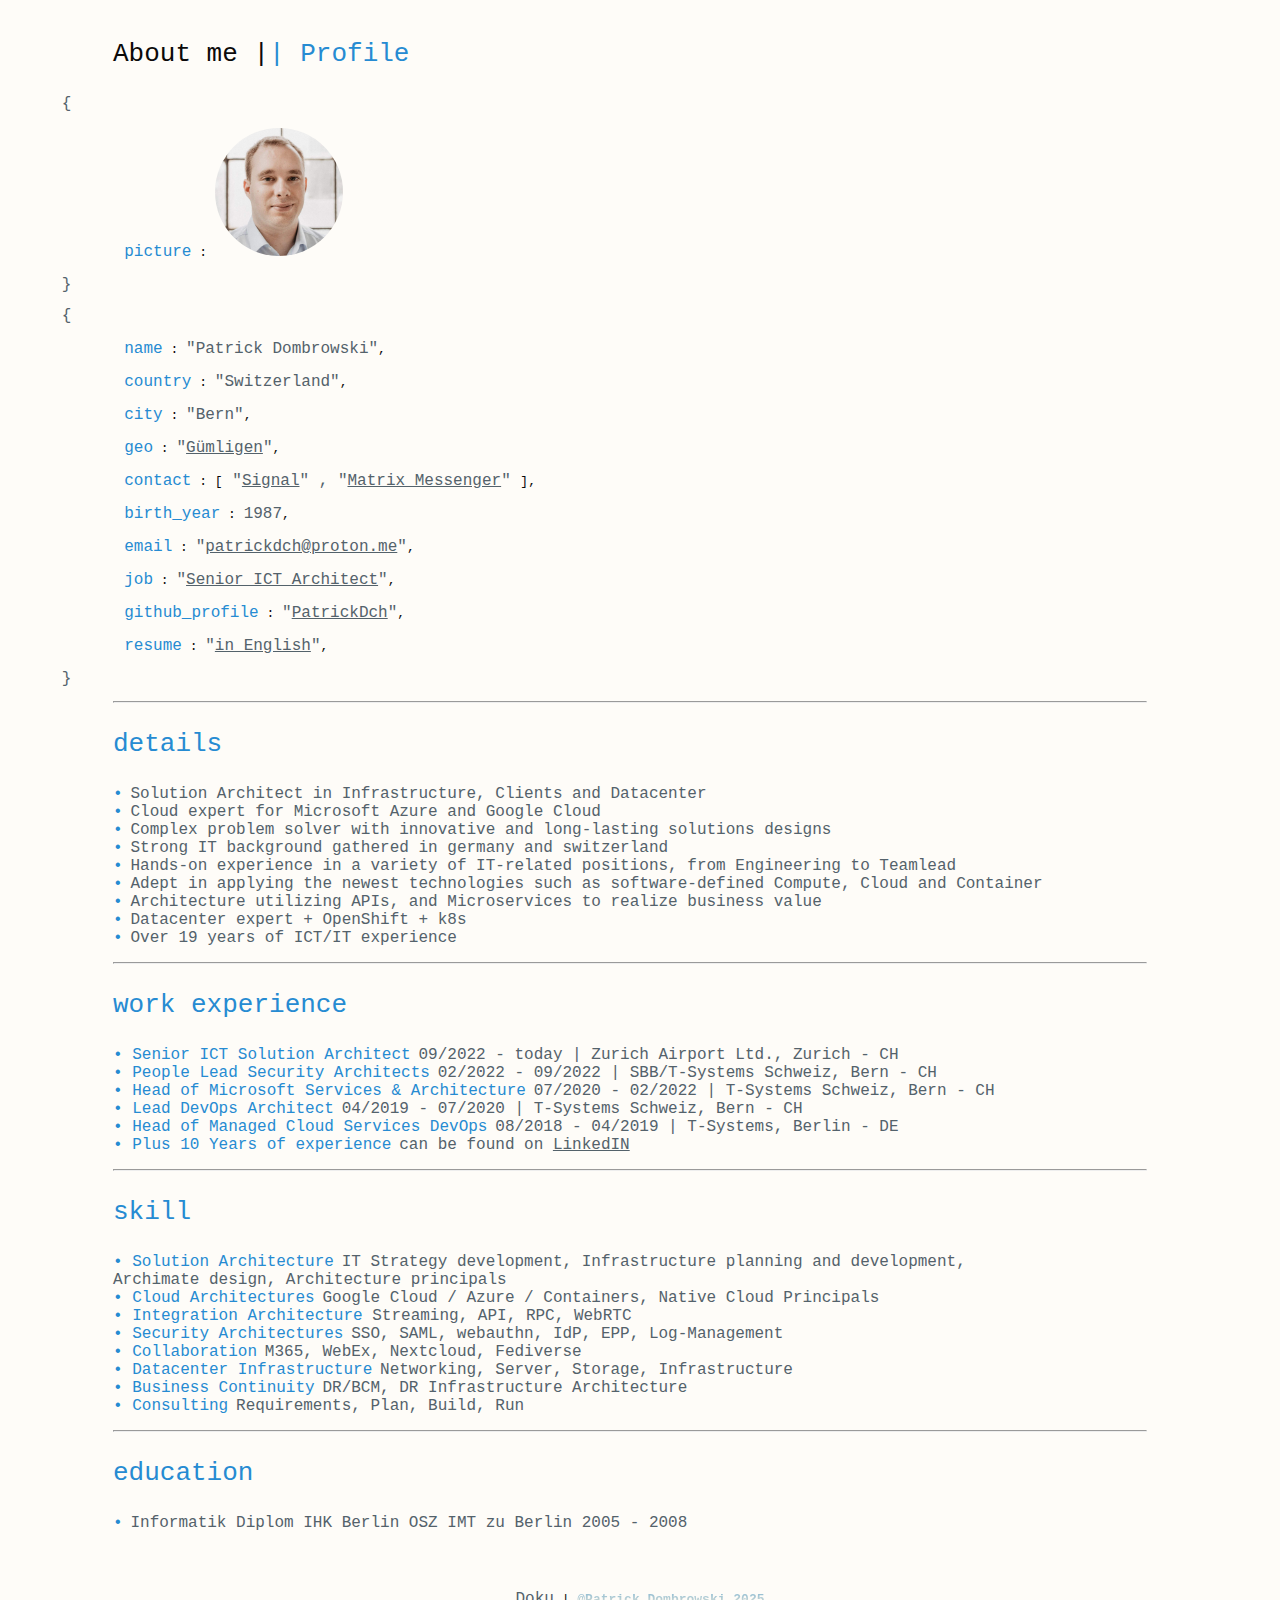
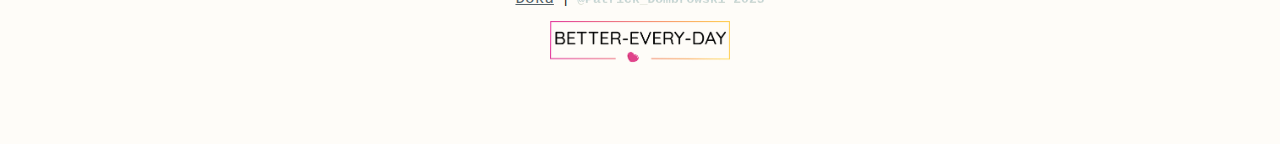
<file: index.html>
<!doctype html>
<html color-mode="light" lang="en">

<head>
	<title>Patrick Dombrowski</title>
	<meta charset="utf-8">
	<meta name="viewport" content="width=device-width, initial-scale=1, shrink-to-fit=no">

	<meta name="description" content="patrick dombrowski about me">
	<meta name="keywords" content="dombrowski, patrick, dombrowski patrick, patrick dombrowski">
	<!--!Font Awesome Free 6.6.0 by @fontawesome - https://fontawesome.com License - https://fontawesome.com/license/free Copyright 2024 Fonticons, Inc.-->
	<link rel="shortcut icon" href="favicon.ico">
	<link rel="icon" type="image/png" href="favicon-32x32.png" sizes="32x32" />
	<link rel="icon" type="image/png" href="favicon-16x16.png" sizes="16x16" />
	
	<link rel="stylesheet" href="css/style.css">
	<script>
		/*to prevent Firefox FOUC, this must be here*/
		let FF_FOUC_FIX;
	  </script>
	
</head>
<main>
<h1>About me |<font class="color">| Profile</font></h1>
<div id="mepicture">
<pre><font class="brack">{</font><br />
	<span class="field">picture</span> : <span class="value"><img class="circle" src="img/me.jpeg"></span><br />
<font class="brack">}</font>
</div>
</pre>
<div id="me">
<pre><font class="brack">{</font><br />
	<span class="field">name</span> : <span class="value">"Patrick Dombrowski"</span>,<br />
	<span class="field">country</span> : <span class="value">"Switzerland"</span>,<br />
	<span class="field">city</span> : <span class="value">"Bern"</span>,<br />
	<span class="field">geo</span> : <span class="value">"<a href="https://www.openstreetmap.org/search?query=g%C3%BCmligen+schweiz#map=15/46.93432/7.50551" target="_blank">Gümligen</a>"</span>,<br />
	<span class="field">contact</span> : [<span class="value"> "<a href=https://signal.group/#CjQKIA9JDhFqcayRtUA06aUvke2WRqBmePKtOIJhGILGRVgBEhA2hvQQLLSptMVO2XE90nBv target="_blank">Signal</a>" , "<a href="https://matrix.to/#/@pdombrow:matrix.org" target="_blank">Matrix Messenger</a>" </span>],<br />
	<span class="field">birth_year</span> : <span class="value">1987</span>,<br />
	<span class="field">email</span> : <span class="value">"<a href="mailto:patrickdch@proton.me">patrickdch@proton.me</a>"</span>,<br />
	<span class="field">job</span> : <span class="value">"<a href="https://www.linkedin.com/in/patrickdch" target="_blank">Senior ICT Architect</a>"</span>,<br />
	<span class="field">github_profile</span> : <span class="value">"<a href="https://github.com/PatrickDch" target="_blank">PatrickDch</a>"</span>,<br />
	<span class="field">resume</span> : <span class="value">"<a href="#worke" target="_blank">in English</a>"</span>,<br />
<font class="brack">}</font>
</pre>
</div>
<hr>
<h1><font class="color" id="details">details</font></h1>
<div>
<span class="field">&bullet;</span> <span class="value">Solution Architect in Infrastructure, Clients and Datacenter</span><br />
<span class="field">&bullet;</span> <span class="value">Cloud expert for Microsoft Azure and Google Cloud</span><br />
<span class="field">&bullet;</span> <span class="value">Complex problem solver with innovative and long-lasting solutions designs</span><br />
<span class="field">&bullet;</span> <span class="value">Strong IT background gathered in germany and switzerland</span><br />
<span class="field">&bullet;</span> <span class="value">Hands-on experience in a variety of IT-related positions, from Engineering to Teamlead</span><br />
<span class="field">&bullet;</span> <span class="value">Adept in applying the newest technologies such as software-defined Compute, Cloud and Container</span><br />
<span class="field">&bullet;</span> <span class="value">Architecture utilizing APIs, and Microservices to realize business value</span><br />
<span class="field">&bullet;</span> <span class="value">Datacenter expert + OpenShift + k8s</span><br />
<span class="field">&bullet;</span> <span class="value">Over 19 years of ICT/IT experience</span><br />
</div>
<br />
<hr>
<h1><font class="color" id="worke">work experience</font></h1>
<div>
	<span class="field">&bullet; Senior ICT Solution Architect</span> <span class="value">09/2022 - today | Zurich Airport Ltd., Zurich - CH</span><br />
	<span class="field">&bullet; People Lead Security Architects</span> <span class="value">02/2022 - 09/2022 | SBB/T-Systems Schweiz, Bern - CH</span><br />
	<span class="field">&bullet; Head of Microsoft Services & Architecture</span> <span class="value">07/2020 - 02/2022 | T-Systems Schweiz, Bern - CH</span><br />
	<span class="field">&bullet; Lead DevOps Architect</span> <span class="value">04/2019 - 07/2020 | T-Systems Schweiz, Bern - CH</span><br />
	<span class="field">&bullet; Head of Managed Cloud Services DevOps</span> <span class="value">08/2018 - 04/2019 | T-Systems, Berlin - DE</span><br />
	<span class="field">&bullet; Plus 10 Years of experience</span> <span class="value">can be found on <a href="https://www.linkedin.com/in/patrickdch" target="_blank">LinkedIN</a></span><br />
</div>
<br />
<hr>
<h1><font class="color" id="skill">skill</font></h1>
<div>
	<span class="field">&bullet; Solution Architecture</span> <span class="value">IT Strategy development, Infrastructure planning and development,<br />Archimate design, Architecture principals</span><br />
	<span class="field">&bullet; Cloud Architectures</span> <span class="value">Google Cloud / Azure / Containers, Native Cloud Principals</span><br />
	<span class="field">&bullet; Integration Architecture </span> <span class="value">Streaming, API, RPC, WebRTC</span><br />
	<span class="field">&bullet; Security Architectures</span> <span class="value">SSO, SAML, webauthn, IdP, EPP, Log-Management</span><br />
	<span class="field">&bullet; Collaboration</span> <span class="value">M365, WebEx, Nextcloud, Fediverse</span><br />
	<span class="field">&bullet; Datacenter Infrastructure</span> <span class="value">Networking, Server, Storage, Infrastructure</span><br />
	<span class="field">&bullet; Business Continuity</span> <span class="value">DR/BCM, DR Infrastructure Architecture</span><br />
	<span class="field">&bullet; Consulting</span> <span class="value">Requirements, Plan, Build, Run</span><br />
</div>
<br />
<hr>
<h1><font class="color" id="education">education</font></h1>
<div>
	<span class="field">&bullet;</span> <span class="value">Informatik Diplom IHK Berlin OSZ IMT zu Berlin 2005 - 2008</span><br />
</div>
</main>
<footer>
	<br />
	<br />
	<br />
	<span>
		<center> <a href="">Doku</a> | <font class="normalt-gradient">@Patrick_Dombrowski 2025</font>
			<figure>
				<div>
				  <div><img class="bg-png" src="img/bed.png"></div>
				</div>
			  </figure>
		  </p></center>
	</span>
</footer>
</script>

</html>
</file>
<file: css/style.css>
@font-face {
    font-family: "Lucida Console", monospace;
}

* {
    -webkit-font-smoothing: antialiased;
    -moz-osx-font-smoothing: grayscale;
    font-family: monospace;
    font-weight: 50;
    font-style: normal;
    font-size: medium;
}

#mepicture {
    position: relative;
    width: 100vw;
    height: auto;
    min-width: 50em;
    margin-left: -4vw;
}

#me {
    position: relative;
    width: 100vw;
    min-width: 50em;
    margin-left: -4vw;
}

.color {
    color: #268bd2;
    margin: 2rem 0;
    word-break: break-all;
    font-size: xx-large;
}

span.field {
    color: #268bd2;
    font-size: large;
      }

span.value {
    color: #54626b;
    font-size: large;
}

span a {
    color: #54626b;
    font-size: large;
}

.brack {
    color: #54626b;
    font-size: large;
}


h1 {
    margin: 2rem 0;
    word-break: break-all;
    font-size: xx-large;
}

h2 {
    color: #268bd2;
    font-size: x-large;
    padding: 0;
    margin: 0;
}

main {
    margin: auto;
    padding: 1em;
    position: relative;
    left: 100px;
}

hr {
    margin: auto 220px;
    margin-left: 0;
}

.circle {
    border-radius: 50%;
    width: 10%;
  }


.highl {
    font-style: normal;
}

.text-gradient {
    font-weight: 900;
    background-image: var(--astro-gradient);
    -webkit-background-clip: text;
    -webkit-text-fill-color: transparent;
    background-size: 100% 200%;
    background-position-y: 100%;
    border-radius: 0.4rem;
    animation: pulse 4s ease-in-out infinite;
}

.normalt-gradient {
    font-weight: 900;
    background-image: var(--astro-gradient);
    -webkit-background-clip: text;
    -webkit-text-fill-color: transparent;
    background-size: 100% 200%;
    background-position-y: 100%;
    border-radius: 0.4rem;
}

.normalsmallt-gradient {
    font-weight: 300;
    background-image: var(--astro-gradient);
    -webkit-background-clip: text;
    -webkit-text-fill-color: transparent;
    background-size: 100% 200%;
    background-position-y: 100%;
    border-radius: 1rem;
    font-size: smaller;
    line-height: 3.3;
}

@keyframes pulse {

    0%,
    100% {
        background-position-y: 0%;
    }

    50% {
        background-position-y: 80%;
    }
}

#website {
    width: 4rem;
    flex: 1;
    padding: 1rem;
}

:root {
    --font-size-base: clamp(1rem, 0.34vw + 0.91rem, 1.19rem);
    --font-size-lg: clamp(1.2rem, 0.7vw + 1.2rem, 1.5rem);
    --font-size-xl: clamp(2.44rem, 2.38vw + 1.85rem, 3.75rem);

    --color-text: hsl(12, 5%, 4%);
    --color-bg:  #fefcf8;
    --color-border: hsl(17, 24%, 90%);
    --astro-gradient: linear-gradient(0deg, #eee8d5, #268bd2);
    font-smooth: auto;
}

html {
    color: var(--color-text);
    background-color: var(--color-bg);
}

body {
    margin: 0;
    padding-bottom: 2rem;
}

:global(h1) {
    font-size: var(--font-size-xl);
}


footer {
    display: inline-block;
    align-self: center;
    width: 100%;
    height: 0em;
    bottom: 0;
}



.bg-png {
    max-width: 15%;
    max-height: auto;
}
</file>
